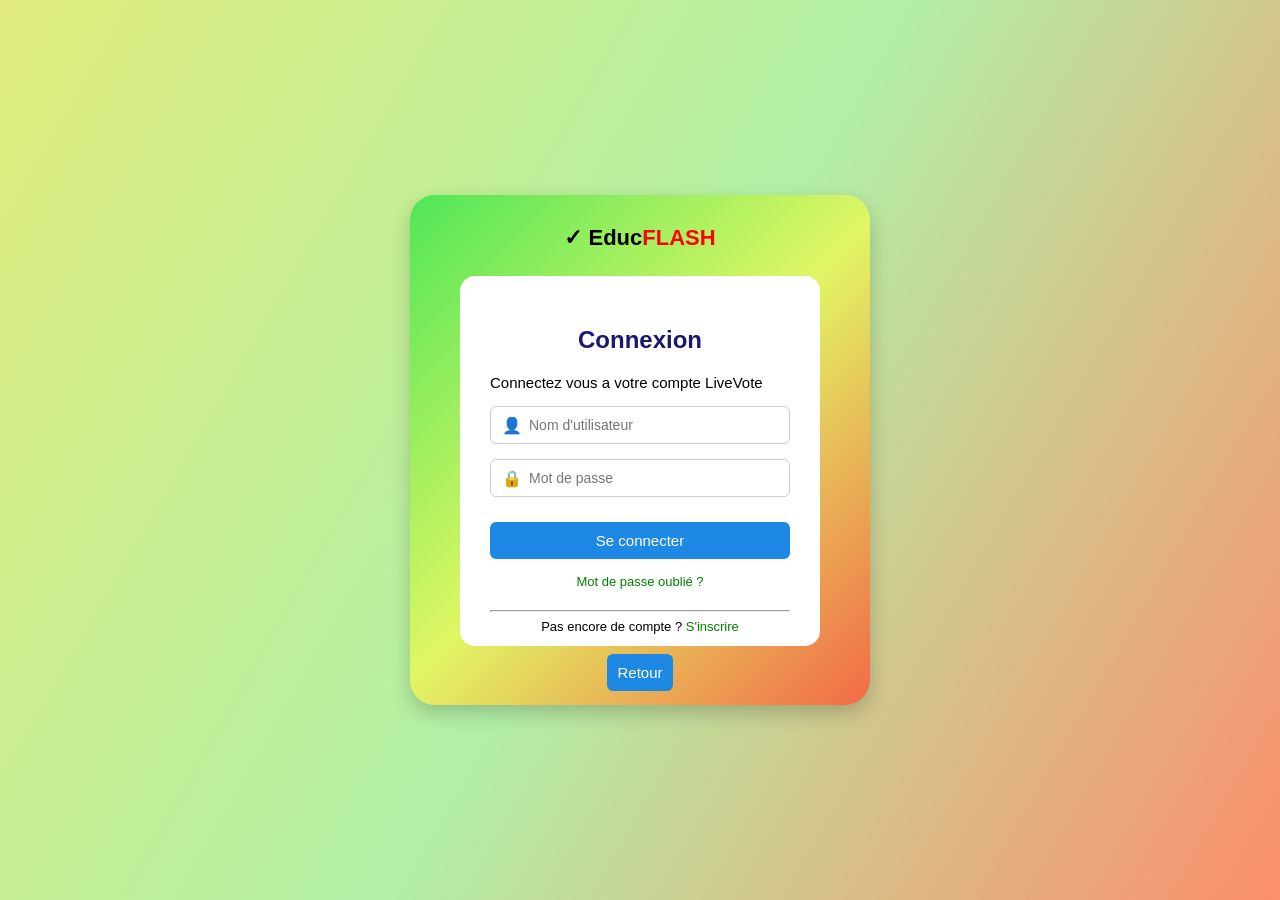
<file: connexion.html>
<!DOCTYPE html>
<html lang="fr">
<head>
    <meta charset="UTF-8">
    <title>Connexion | LiveVote</title>
    <link rel="stylesheet" href="conn.css">
</head>

<body>

<div class="login-box">

    <div class="logo">
        &#10003; Educ<span class="flash">FLASH</span>
    </div>

    <div class="login-boxx">
        <form>
            <center><h2>Connexion</h2></center>
            <p>Connectez vous a votre compte LiveVote</p>
        <div class="input-group">
            <span class="icon">&#128100;</span>
            <input type="text" placeholder="Nom d'utilisateur" required>
        </div>

        <div class="input-group">
            <span class="icon">&#128274;</span>
            <input type="password" placeholder="Mot de passe" required>
        </div>
        <button class="btn" type="submit">Se connecter</button>
    </form>

    <div class="links">
        <a href="#">Mot de passe oublié ?</a><br><br>
        <hr>
        Pas encore de compte ? <a href="inscription.html">S'inscrire</a>
        <br>    
    </div>
    </div><br>
    <div>
        <center><a href="acceuil.html" class="btn">Retour</a></center> 
    </div>
</div>
</body>
</html>
</file>
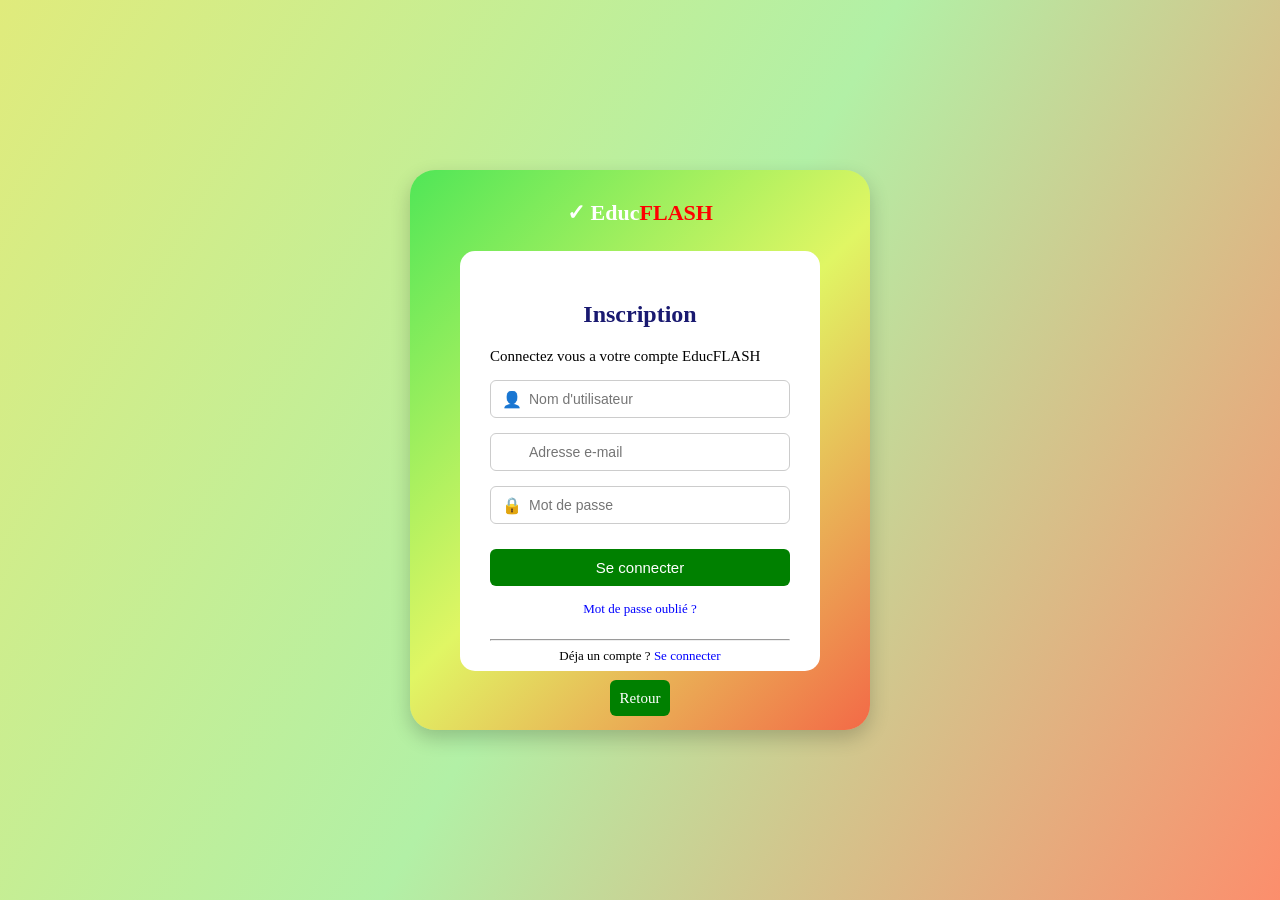
<file: inscription.html>
<!DOCTYPE html>
<html lang="fr">
<head>
    <meta charset="UTF-8">
    <title>Inscription | LiveVote</title>
    <link rel="stylesheet" href="conne.css">
</head>

<body>

<div class="login-box">

    <div class="logo">
        &#10003; Educ<span>FLASH</span>
    </div>

    <div class="login-boxx">
        <form>
            <center><h2>Inscription </h2></center>
            <p>Connectez vous a votre compte EducFLASH</p>
        <div class="input-group">
            <span class="icon">&#128100;</span>
            <input type="text" placeholder="Nom d'utilisateur" required>
        </div>

        <div class="input-group">
            <input type="email" placeholder="Adresse e-mail" required>
        </div>

        <div class="input-group">
            <span class="icon">&#128274;</span>
            <input type="password" placeholder="Mot de passe" required>
        </div>
        <button class="btn" type="submit">Se connecter</button>
    </form>

    <div class="links">
        <a href="#">Mot de passe oublié ?</a><br><br>
        <hr>
        Déja un  compte ? <a href="connexion.html">Se connecter</a>
        <br>
    </div>
    </div><br>
    <div>
        <center><a href="acceuil.html" class="btn">Retour</a></center> 
    </div>
</div>

</body>
</html>
</file>
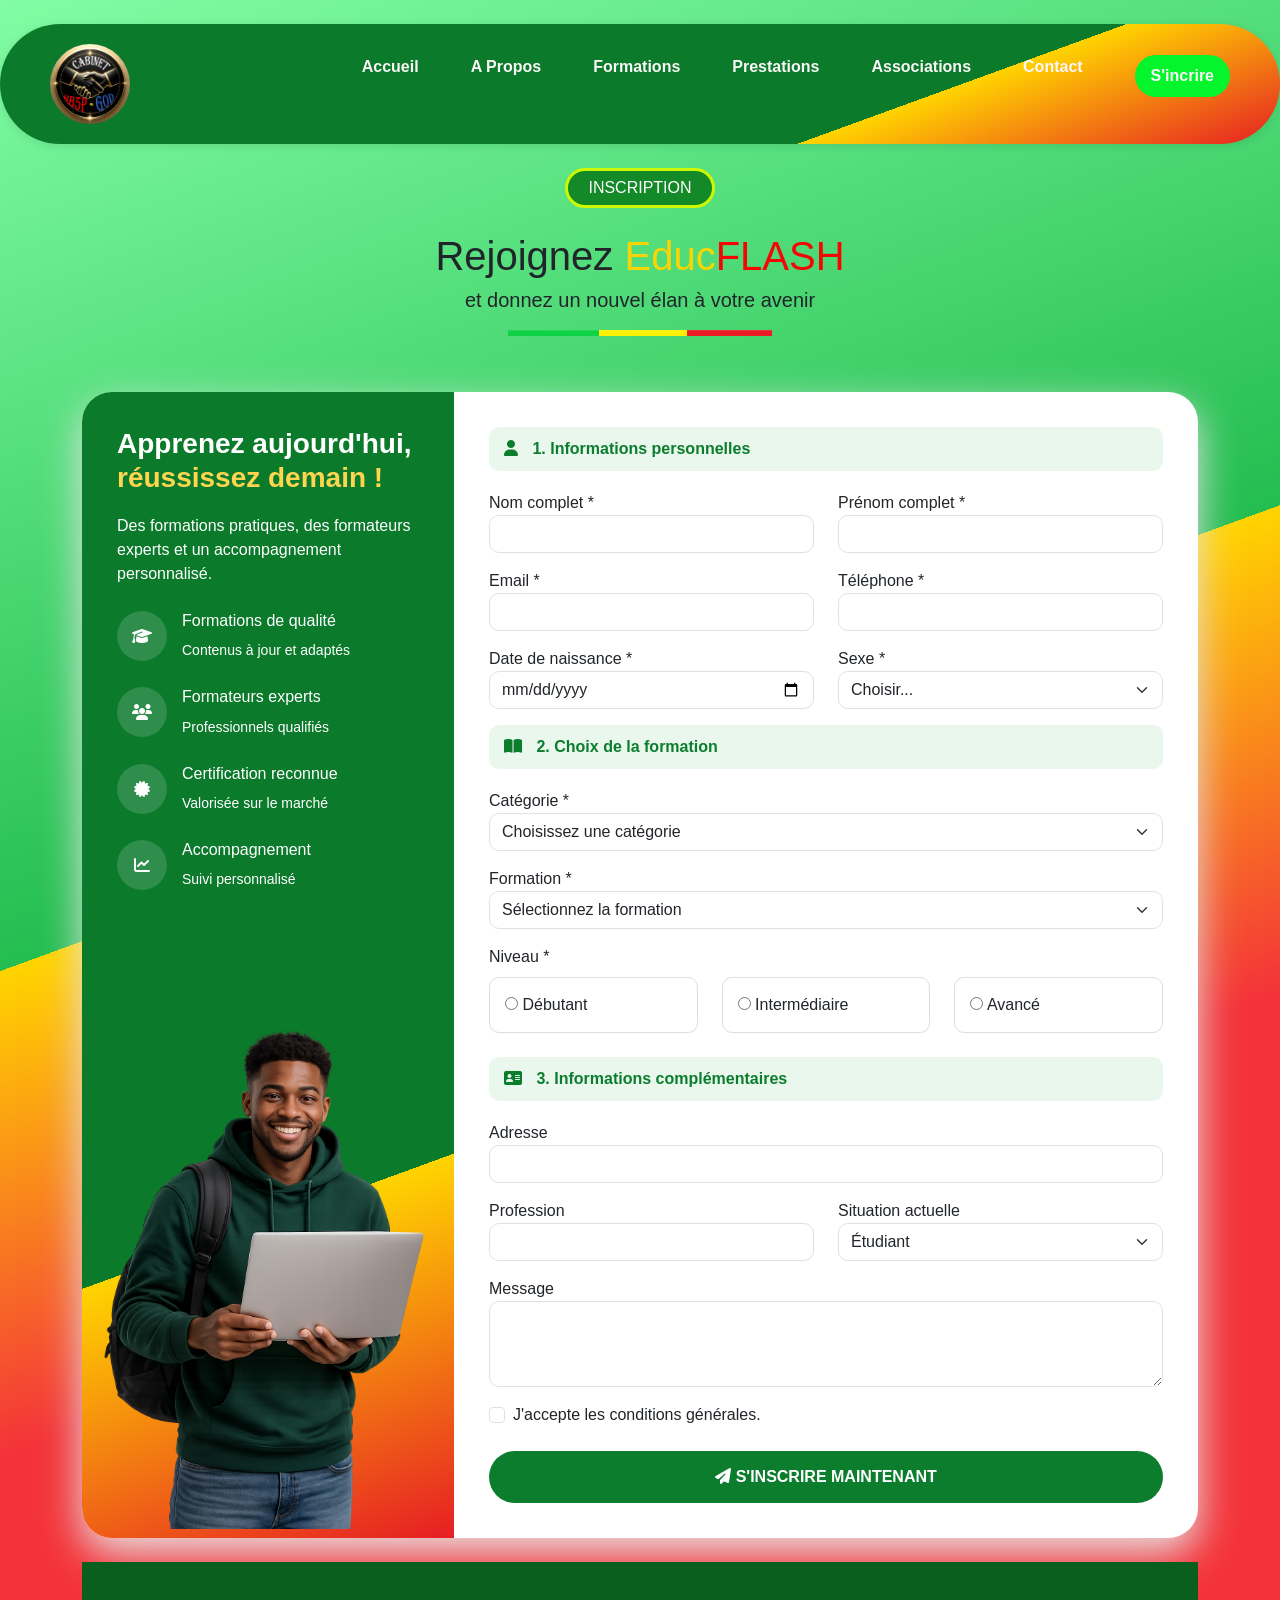
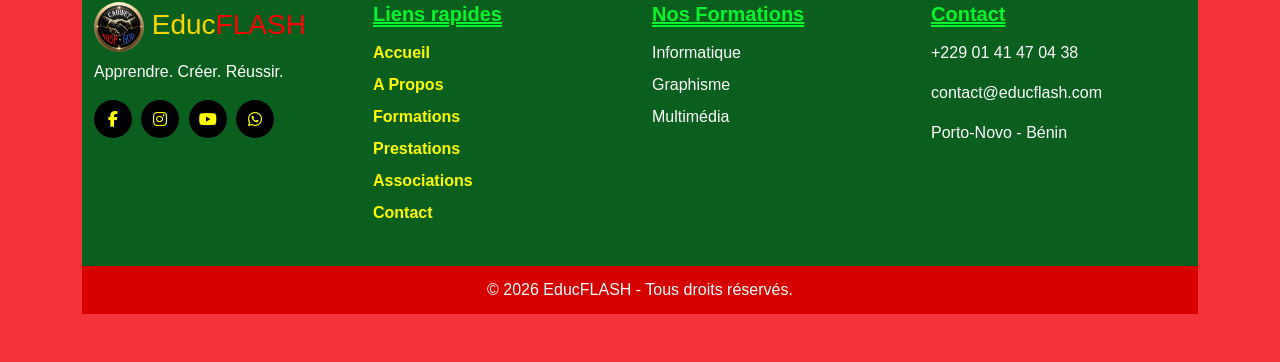
<file: inscrit.html>
<!DOCTYPE html>
<html lang="en">
<head>
    <meta charset="UTF-8">
    <meta name="viewport" content="width=device-width, initial-scale=1.0">
    <link href="https://cdn.jsdelivr.net/npm/bootstrap@5.3.8/dist/css/bootstrap.min.css" rel="stylesheet" integrity="sha384-sRIl4kxILFvY47J16cr9ZwB07vP4J8+LH7qKQnuqkuIAvNWLzeN8tE5YBujZqJLB" crossorigin="anonymous">
    
    <link href="https://cdn.jsdelivr.net/npm/bootstrap@5.3.8/dist/css/bootstrap.min.css" rel="stylesheet">

    <link href="https://cdnjs.cloudflare.com/ajax/libs/font-awesome/6.5.0/css/all.min.css" rel="stylesheet">
    <link href="https://cdn.jsdelivr.net/npm/bootstrap@5.3.3/dist/css/bootstrap.min.css" rel="stylesheet">
    <link rel="stylesheet" href="inscrit.css">
    <title>Document</title>
    <href="https://cdnjs.cloudflare.com/ajax/libs/font-awesome/6.5.0/css/all.min.css">
</head>
<body style="font-family: Roboto;">
<br>
        <header class="navbar">
             <img src="IMG-20260530-WA0014.jpg" alt="logo" class="logo">
            <nav>
                <ul>
                    <li><a href="index.html">Accueil</a></li>
                    <li><a href="a prpos.html">A Propos</a></li>
                    <li><a href="formation.html">Formations</a></li>
                    <li><a href="prestations.html">Prestations</a></li>
                    <li><a href="association.html">Associations</a></li>
                    <li><a href="contact.html">Contact</a></li>
                    <li><a href="inscription.html" class="btn">S'incrire</a></li>
                </ul>
            </nav>
        </header><br>
                
            <center><button class="ins">INSCRIPTION</button><br>
            <br>
             <div class="rej">            
                <h1>Rejoignez <span class="educ">Educ</span><span class="flash">FLASH</span></h1>
                <h5>et donnez un nouvel élan à votre avenir</h5>
            </div>
            <div>
                <img src="benin.png" alt="">
            </div>
</center> 
            <div class="container py-5">

    <div class="register-card">

        <div class="row g-0">

            <!-- PARTIE GAUCHE -->

            <div class="col-lg-4 left-panel">

            <div class="content">

                <h3>
                    Apprenez aujourd'hui,
                    <span>réussissez demain !</span>
                </h3>

                <p>
                    Des formations pratiques, des formateurs experts
                    et un accompagnement personnalisé.
                </p>

                <div class="feature">

                    <div class="icon">
                        <i class="fas fa-graduation-cap"></i>
                    </div>

                    <div>
                        <h6>Formations de qualité</h6>
                        <small>Contenus à jour et adaptés</small>
                    </div>

                </div>

                <div class="feature">

                    <div class="icon">
                        <i class="fas fa-users"></i>
                    </div>

                    <div>
                        <h6>Formateurs experts</h6>
                        <small>Professionnels qualifiés</small>
                    </div>

                </div>

                <div class="feature">

                    <div class="icon">
                        <i class="fas fa-certificate"></i>
                    </div>

                    <div>
                        <h6>Certification reconnue</h6>
                        <small>Valorisée sur le marché</small>
                    </div>

                </div>

                <div class="feature">

                    <div class="icon">
                        <i class="fas fa-chart-line"></i>
                    </div>

                    <div>
                        <h6>Accompagnement</h6>
                        <small>Suivi personnalisé</small>
                    </div>

                </div>

            </div>

            <img src="ChatGPT Image 31 mai 2026, 18_16_58.png"
                 class="student-img"
                 alt="Étudiant">

        </div>

        <!-- FORMULAIRE -->
        <div class="col-lg-8">

            <div class="form-card">

                <form>

                    <!-- ETAPE 1 -->

                    <div class="step-title">
                        <i class="fas fa-user"></i>
                        1. Informations personnelles
                    </div>

                    <div class="row">

                        <div class="col-md-6 mb-3">
                            <label>Nom complet *</label>
                            <input type="text"
                                   class="form-control">
                        </div>

                        <div class="col-md-6 mb-3">
                            <label>Prénom complet *</label>
                            <input type="text"
                                   class="form-control">
                        </div>

                        <div class="col-md-6 mb-3">
                            <label>Email *</label>
                            <input type="email"
                                   class="form-control">
                        </div>

                        <div class="col-md-6 mb-3">
                            <label>Téléphone *</label>
                            <input type="tel"
                                   class="form-control">
                        </div>

                        <div class="col-md-6 mb-3">
                            <label>Date de naissance *</label>
                            <input type="date"
                                   class="form-control">
                        </div>

                        <div class="col-md-6 mb-3">
                            <label>Sexe *</label>

                            <select class="form-select">
                                <option>Choisir...</option>
                                <option>Masculin</option>
                                <option>Féminin</option>
                            </select>
                        </div>

                    </div>

                    <!-- ETAPE 2 -->

                    <div class="step-title">
                        <i class="fas fa-book-open"></i>
                        2. Choix de la formation
                    </div>

                    <div class="mb-3">

                        <label>Catégorie *</label>

                        <select class="form-select">
                            <option>Choisissez une catégorie</option>
                            <option>Informatique</option>
                            <option>Graphisme</option>
                            <option>Bureautique</option>
                        </select>

                    </div>

                    <div class="mb-3">

                        <label>Formation *</label>

                        <select class="form-select">
                            <option>Sélectionnez la formation</option>
                        </select>

                    </div>

                    <label class="mb-2">
                        Niveau *
                    </label>

                    <div class="row mb-4">

                        <div class="col-md-4">

                            <div class="level-card">
                                <input type="radio" name="niveau">
                                Débutant
                            </div>

                        </div>

                        <div class="col-md-4">

                            <div class="level-card">
                                <input type="radio" name="niveau">
                                Intermédiaire
                            </div>

                        </div>

                        <div class="col-md-4">

                            <div class="level-card">
                                <input type="radio" name="niveau">
                                Avancé
                            </div>

                        </div>

                    </div>

                    <!-- ETAPE 3 -->

                    <div class="step-title">
                        <i class="fas fa-address-card"></i>
                        3. Informations complémentaires
                    </div>

                    <div class="mb-3">

                        <label>Adresse</label>

                        <input type="text"
                               class="form-control">

                    </div>

                    <div class="row">

                        <div class="col-md-6 mb-3">
                            <label>Profession</label>
                            <input type="text"
                                   class="form-control">
                        </div>

                        <div class="col-md-6 mb-3">

                            <label>Situation actuelle</label>

                            <select class="form-select">
                                <option>Étudiant</option>
                                <option>Salarié</option>
                                <option>Entrepreneur</option>
                            </select>

                        </div>

                    </div>

                    <div class="mb-3">

                        <label>Message</label>

                        <textarea class="form-control"
                                  rows="3"></textarea>

                    </div>

                    <div class="form-check mb-4">

                        <input class="form-check-input"
                               type="checkbox">

                        <label class="form-check-label">
                            J'accepte les conditions générales.
                        </label>

                    </div>

                    <button type="submit"
                            class="btn-submit">

                        <i class="fas fa-paper-plane"></i>
                        S'INSCRIRE MAINTENANT

                    </button>

                </form>

            </div>

        </div>

    </div>

</div><br>

<!-- FOOTER -->

<footer class="footer">

    <div class="container">

        <div class="row">

            <div class="col-lg-3">

                <h3>
                    <img src="IMG-20260530-WA0014.jpg" alt="hb5p" class="hb5p">
                    <span class="educ">Educ</span><span class="flash">FLASH</span>
                </h3>

                <p>
                    Apprendre. Créer. Réussir.
                </p>

                <div class="socials">

                    <a href="#"><i class="fab fa-facebook-f"></i></a>

                    <a href="#"><i class="fab fa-instagram"></i></a>

                    <a href="#"><i class="fab fa-youtube"></i></a>

                    <a href="#"><i class="fab fa-whatsapp"></i></a>

                </div>

            </div>

            <div class="col-lg-3">
                <h5>Liens rapides</h5>

                <ul>
                    <li><a href="acceuil.html">Accueil</a></li>
                    <li><a href="a propos.html">A Propos</a></li>
                    <li><a href="formation.html">Formations</a></li>
                    <li><a href="prestation.html">Prestations</a></li>
                    <li><a href="association.html">Associations</a></li>
                    <li><a href="contact.html">Contact</a></li>
                </ul>
            </div>

            <div class="col-lg-3">
                <h5>Nos Formations</h5>

                <ul>
                    <li>Informatique</li>
                    <li>Graphisme</li>
                    <li>Multimédia</li>
                </ul>
            </div>

            <div class="col-lg-3">
                <h5>Contact</h5>

                <p>+229 01 41 47 04 38</p>
                <p>contact@educflash.com</p>
                <p>Porto-Novo - Bénin</p>
            </div>

        </div>

    </div>

    <div class="footer-bottom">
        © 2026 EducFLASH - Tous droits réservés.
    </div>

</footer>

<script src="https://cdn.jsdelivr.net/npm/bootstrap@5.3.8/dist/js/bootstrap.bundle.min.js"></script>

</body>    
</html>
</file>
<file: conn.css>
body {
    margin: 0;
    font-family: Arial, sans-serif;
    height: 100vh;
    display: flex;
    justify-content: center;
    align-items: center;
    background:linear-gradient(120deg,#e0eb7c,#b2f0a6,rgb(252, 142, 108));
}

.login-box {
    
    background: linear-gradient(135deg, #50e657, #e0f664, #f36947);
    width: 400px;
    height: 450px;
    padding: 30px;
    border-radius: 25px;
    box-shadow: 0 8px 20px rgba(0,0,0,0.2);
}

.login-boxx{
    background-color:white;
    width: 300px;
    height: 310px;
    padding: 30px;
    margin-left: 20px;
    border-radius: 15px;
}

.logo {
    text-align: center;
    font-size: 22px;
    font-weight: bold;
    margin-bottom: 25px;
}

.logo span {
    color: red;
}

h2{
    color: #191970;
}

p{
    font-size: 15px;
}
.input-group {
    position: relative;
    margin-bottom: 15px;
}

.input-group .icon {
    position: absolute;
    top: 50%;
    left: 12px;
    transform: translateY(-50%);
    color: #777;
    font-size: 16px;
}

.input-group input {
    width: 250px;
    padding: 10px 10px 10px 38px;
    border: 1px solid #ccc;
    border-radius: 6px;
    font-size: 14px;
}

.input-group input:focus {
    outline: none;
    border-color: #1e88e5;
}

.btn {
    width: 100%;
    padding: 10px;
    background: #1e88e5;
    border: none;
    border-radius: 6px;
    color: white;
    font-size: 15px;
    cursor: pointer;
    margin-top: 10px;
    text-decoration: none;
}

.btn:hover {
    background: #1565c0;
}

.links {
    text-align: center;
    margin-top: 15px;
    font-size: 13px;
}

.links a {
    color: green;
    text-decoration: none;
}

.links a:hover {
    text-decoration: underline;
}
</file>
<file: conne.css>
body {
    margin: 0;
    font-family: 'Times New Roman', Times, serif;
    height: 100vh;
    display: flex;
    justify-content: center;
    align-items: center;
    background:linear-gradient(120deg,#e0eb7c,#b2f0a6,rgb(252, 142, 108));
}

.login-box {
    
    background: linear-gradient(135deg, #50e657, #e0f664, #f36947);
    width: 400px;
    height: 500px;
    padding: 30px;
    border-radius: 25px;
    box-shadow: 0 8px 20px rgba(0,0,0,0.2);
}

.login-boxx{
    background-color:white;
    width: 300px;
    height: 360px;
    padding: 30px;
    margin-left: 20px;
    border-radius: 15px;
}

.logo {
    text-align: center;
    font-size: 22px;
    font-weight: bold;
    color: white;
    margin-bottom: 25px;
}

.logo span {
    color: red;
}

h2{
    color: #191970;
}

p{
    font-size: 15px;
}
.input-group {
    position: relative;
    margin-bottom: 15px;
}

.input-group .icon {
    position: absolute;
    top: 50%;
    left: 12px;
    transform: translateY(-50%);
    color: #777;
    font-size: 16px;
}

.input-group input {
    width: 250px;
    padding: 10px 10px 10px 38px;
    border: 1px solid #ccc;
    border-radius: 6px;
    font-size: 14px;
}

.input-group input:focus {
    outline: none;
    border-color: #1e88e5;
}

.btn {
    width: 100%;
    padding: 10px;
    background: green;
    border: none;
    border-radius: 6px;
    color: white;
    font-size: 15px;
    cursor: pointer;
    margin-top: 10px;
    text-decoration: none;
}

.btn:hover {
    background: greenyellow;
}

.links {
    text-align: center;
    margin-top: 15px;
    font-size: 13px;
}

.links a {
    color: blue;
    text-decoration: none;
}

.links a:hover {
    text-decoration: underline;
}
</file>
<file: inscrit.css>
*{
margin: 0;
padding: 0;
box-sizing:border-box;
font-family:Arial;
}

body{
background: linear-gradient(160deg, #54fc84bb 0%, #24bd50 40%, #FFD400 10%, #f33339 60%);
}


/* NAVBAR */

.logo{
    border-radius: 100%;
    width: 80px;
    height: 80px;
}

.navbar{
display:flex;
justify-content:space-between;
padding:20px 50px;
background: linear-gradient(160deg, #0B7A2B 0%, #0B7A2B 70%, #FFD400 70%, #E61E24 100%);
box-shadow:0 2px 10px rgba(0,0,0,0.1);
border-radius: 70px 70px 70px 70px;

}

.navbar ul{
display:flex;
list-style:none;
}

.navbar a {
    font-size: 1rem;
    color: var(--text-color);
    margin-left: 2rem;
    transition: .3s;
    align-items: center;
}

.navbar a:hover,
.navbar a.active {
    color: rgb(3, 243, 3);

}

.navbar li{
margin-left:20px;
}

.navbar a{
text-decoration:none;
font-weight:bold;
color: rgb(250, 247, 247);
}

.btn{
background:#04f52c;
color:white;
padding:8px 15px;
border-radius:25px;
}


.ins{
    background:#138a27;
    color:white;
    padding:5px 20px;
    border-radius:25px;
    border: #cbf802 solid;
}

.rej{
    font-weight: 200px;
    
}

.educ{
    color: #fad504;
}

.flash{
    color: #f70404;
}

.register-card{

background:#fff;

border-radius:30px;

overflow:hidden;

box-shadow:
0 15px 40px rgb(231, 229, 229);
}

/* ======================
COLONNE GAUCHE
====================== */

.left-panel{
    background: linear-gradient(160deg, #0B7A2B 0%, #0B7A2B 70%, #FFD400 70%, #E61E24 100%);
    color:white;
    position:relative;
}

.content{
    padding:35px;
}

.content h3{
    font-weight:700;
    margin-bottom:20px;
}

.content span{
    color:#ffd54f;
}

.feature{
    display:flex;
    gap:15px;
    margin:25px 0;
}

.icon{
    width:50px;
    height:50px;
    border-radius:50%;
    background:rgba(255,255,255,.15);
    display:flex;
    align-items:center;
    justify-content:center;
}

.student-img{
    width:100%;
    margin-top:20px;
}

/* FORM */

.form-card{
    padding:35px;
}

.step-title{
    background:#e9f7ed;
    color:#0b7d2d;
    font-weight:700;
    padding:10px 15px;
    border-radius:10px;
    margin-bottom:20px;
}

.step-title i{
    margin-right:10px;
}

.form-control,
.form-select{
    border-radius:10px;
}

.level-card{
    border:1px solid #ddd;
    border-radius:10px;
    padding:15px;
    cursor:pointer;
}

.level-card:hover{
    border-color:#0b7d2d;
}

.btn-submit{
    width:100%;
    border:none;
    background:#0b7d2d;
    color:white;
    padding:14px;
    border-radius:50px;
    font-weight:700;
    transition:.3s;
}

.btn-submit:hover{
    background:#086121;
}

/* FOOTER */

footer{
    margin: 0%;
}

.footer{
    background:#0b5f1e;
    color:white;
    padding-top:40px;
    margin: 0%;
}

.footer h5{
    margin-bottom:15px;
}

.footer ul{
    list-style:none;
    padding:0;
}

.footer li{
    margin-bottom:8px;
}

.socials a{
    width:38px;
    height:38px;
    border-radius:50%;
    background:rgb(0, 0, 0);
    color:#0b5f1e;
    display:inline-flex;
    align-items:center;
    justify-content:center;
    text-decoration:none;
    margin-right:5px;
}

.footer a{
    color: yellow;
    text-decoration: none;
    font-weight: bold;
}

.footer a:hover,
.footer a.active {
    color: rgb(243, 3, 3);

}

.footer h5 {
    font-weight: bold;
    color: #04f52c;
    text-decoration: underline double;
}

.footer-bottom{
    background:#d70000;
    text-align:center;
    padding:12px;
    margin-top:25px;
}

.hb5p{
    border-radius: 100%;
    width: 50px;
    height: 50px;
}
</file>
